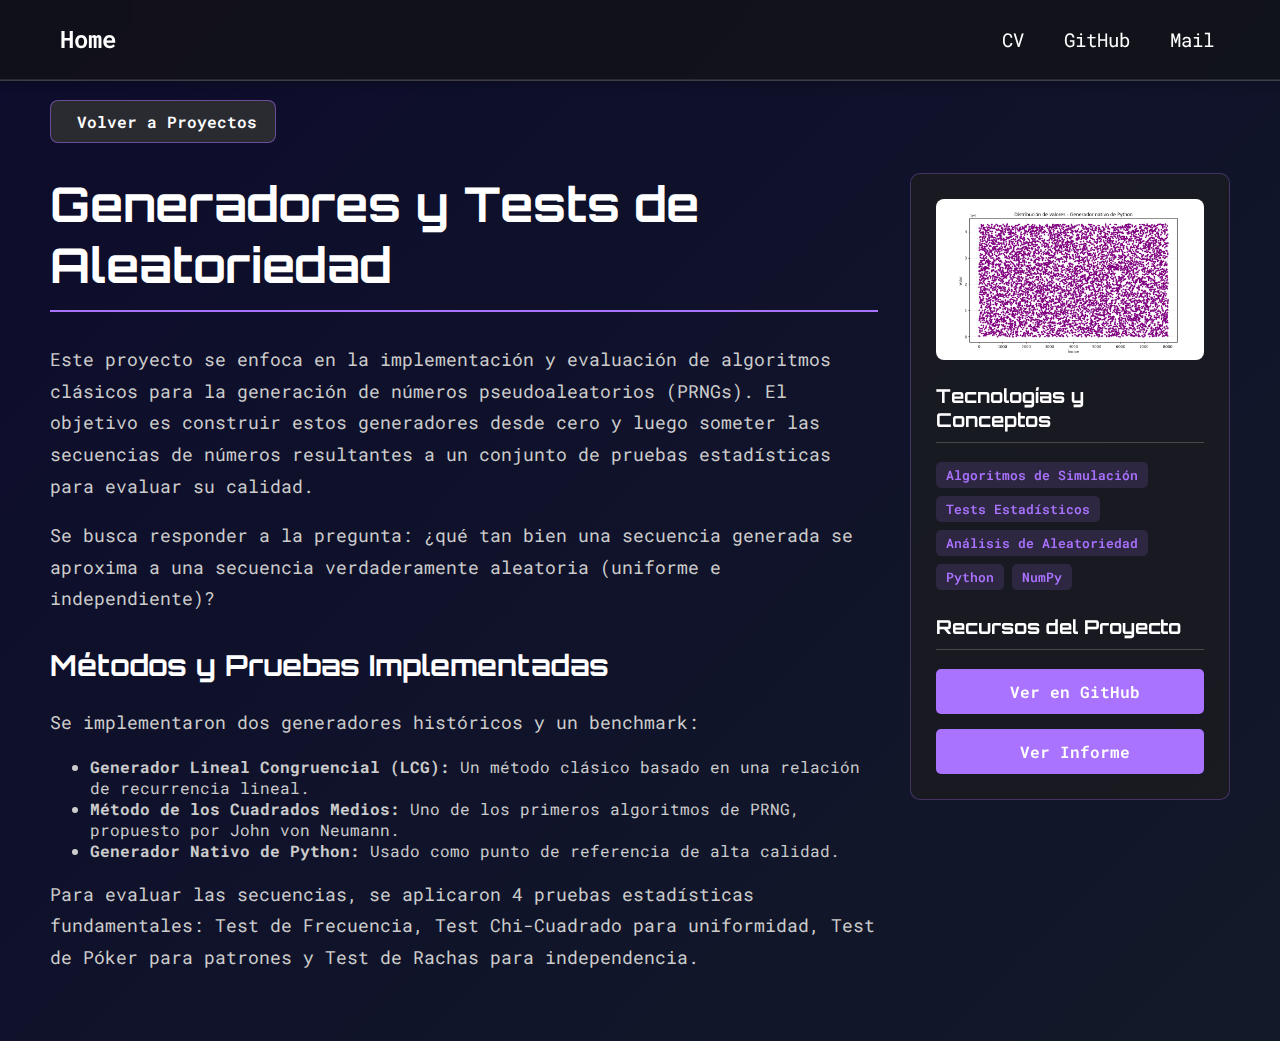
<file: generadores-pseudoaleatorios.html>
<!DOCTYPE html>
<html lang="es">
<head>
    <meta charset="UTF-8">
    <meta name="viewport" content="width=device-width, initial-scale=1.0">
    <title>Proyecto - Generadores Pseudoaleatorios</title>
    <link rel="stylesheet" href="style.css">
    <link rel="stylesheet" href="https://cdnjs.cloudflare.com/ajax/libs/font-awesome/6.5.2/css/all.min.css" integrity="sha512-SnH5WK+bZxgPHs44uWIX+LLJAJ9/2PkPKZ5QiAj6Ta86w+fsb2TkcmfRyVX3pBnMFcV7oQPJkl9QevSCWr3W6A==" crossorigin="anonymous" referrerpolicy="no-referrer" />
    <link rel="icon" type="image/png" href="img/favicon.png">
</head>
<body>

    <nav class="navbar">
        <div class="navbar-container">
            <a href="index.html" class="nav-logo">
                <i class="fa-solid fa-house"></i> Home
            </a>
            <ul class="nav-menu">
                <li class="nav-item">
                    <a href="assets/JuanIgnacioHigonet_CV.pdf" class="nav-links" download data-tooltip="Descargar CV">
                        <i class="fa-solid fa-file-arrow-down"></i> CV
                    </a>
                </li>
                <li class="nav-item">
                    <a href="https://github.com/JuaniHigo" class="nav-links" target="_blank" data-tooltip="Ver mis Repositorios">
                        <i class="fa-brands fa-github"></i> GitHub
                    </a>
                </li>
                 <li class="nav-item">
                    <a href="mailto:jhigonet89@gmail.com" class="nav-links" data-tooltip="Enviar Correo">
                        <i class="fa-solid fa-envelope"></i> Mail
                    </a>
                </li>
            </ul>
        </div>
    </nav>

     <a href="index.html#proyectos" class="back-to-projects-btn">
        <i class="fa-solid fa-arrow-left"></i> Volver a Proyectos
    </a>

    <div class="project-detail-container">
        <main class="project-content">
            <h1>Generadores y Tests de Aleatoriedad</h1>
            <p>Este proyecto se enfoca en la implementación y evaluación de algoritmos clásicos para la generación de números pseudoaleatorios (PRNGs). El objetivo es construir estos generadores desde cero y luego someter las secuencias de números resultantes a un conjunto de pruebas estadísticas para evaluar su calidad.</p>
            <p>Se busca responder a la pregunta: ¿qué tan bien una secuencia generada se aproxima a una secuencia verdaderamente aleatoria (uniforme e independiente)?</p>
            
            <h2>Métodos y Pruebas Implementadas</h2>
            <p>Se implementaron dos generadores históricos y un benchmark:</p>
            <ul>
                <li><strong>Generador Lineal Congruencial (LCG):</strong> Un método clásico basado en una relación de recurrencia lineal.</li>
                <li><strong>Método de los Cuadrados Medios:</strong> Uno de los primeros algoritmos de PRNG, propuesto por John von Neumann.</li>
                <li><strong>Generador Nativo de Python:</strong> Usado como punto de referencia de alta calidad.</li>
            </ul>
            <p>Para evaluar las secuencias, se aplicaron 4 pruebas estadísticas fundamentales: Test de Frecuencia, Test Chi-Cuadrado para uniformidad, Test de Póker para patrones y Test de Rachas para independencia.</p>
        </main>

        <aside class="project-sidebar">
            <img src="img/Python.png" alt="Gráfico de tests de aleatoriedad" class="sidebar-image">
            <h3>Tecnologías y Conceptos</h3>
            <div class="project-tech-list">
                <span>Algoritmos de Simulación</span>
                <span>Tests Estadísticos</span>
                <span>Análisis de Aleatoriedad</span>
                <span>Python</span>
                <span>NumPy</span>
            </div>
            
            <h3>Recursos del Proyecto</h3>
            <div class="project-links">
                <a href="https://github.com/JuaniHigo/Implemetacion-generador" class="btn-link" target="_blank">
                    <i class="fa-brands fa-github"></i> Ver en GitHub
                </a>
                <a href="https://github.com/JuaniHigo/Implemetacion-generador/blob/main/TP_2_1_Generadores_Pseudoaleatorios.pdf" class="btn-link" target="_blank">
                    <i class="fa-solid fa-file-pdf"></i> Ver Informe
                </a>
            </div>
        </aside>
    </div>

</body>
</html>
</file>
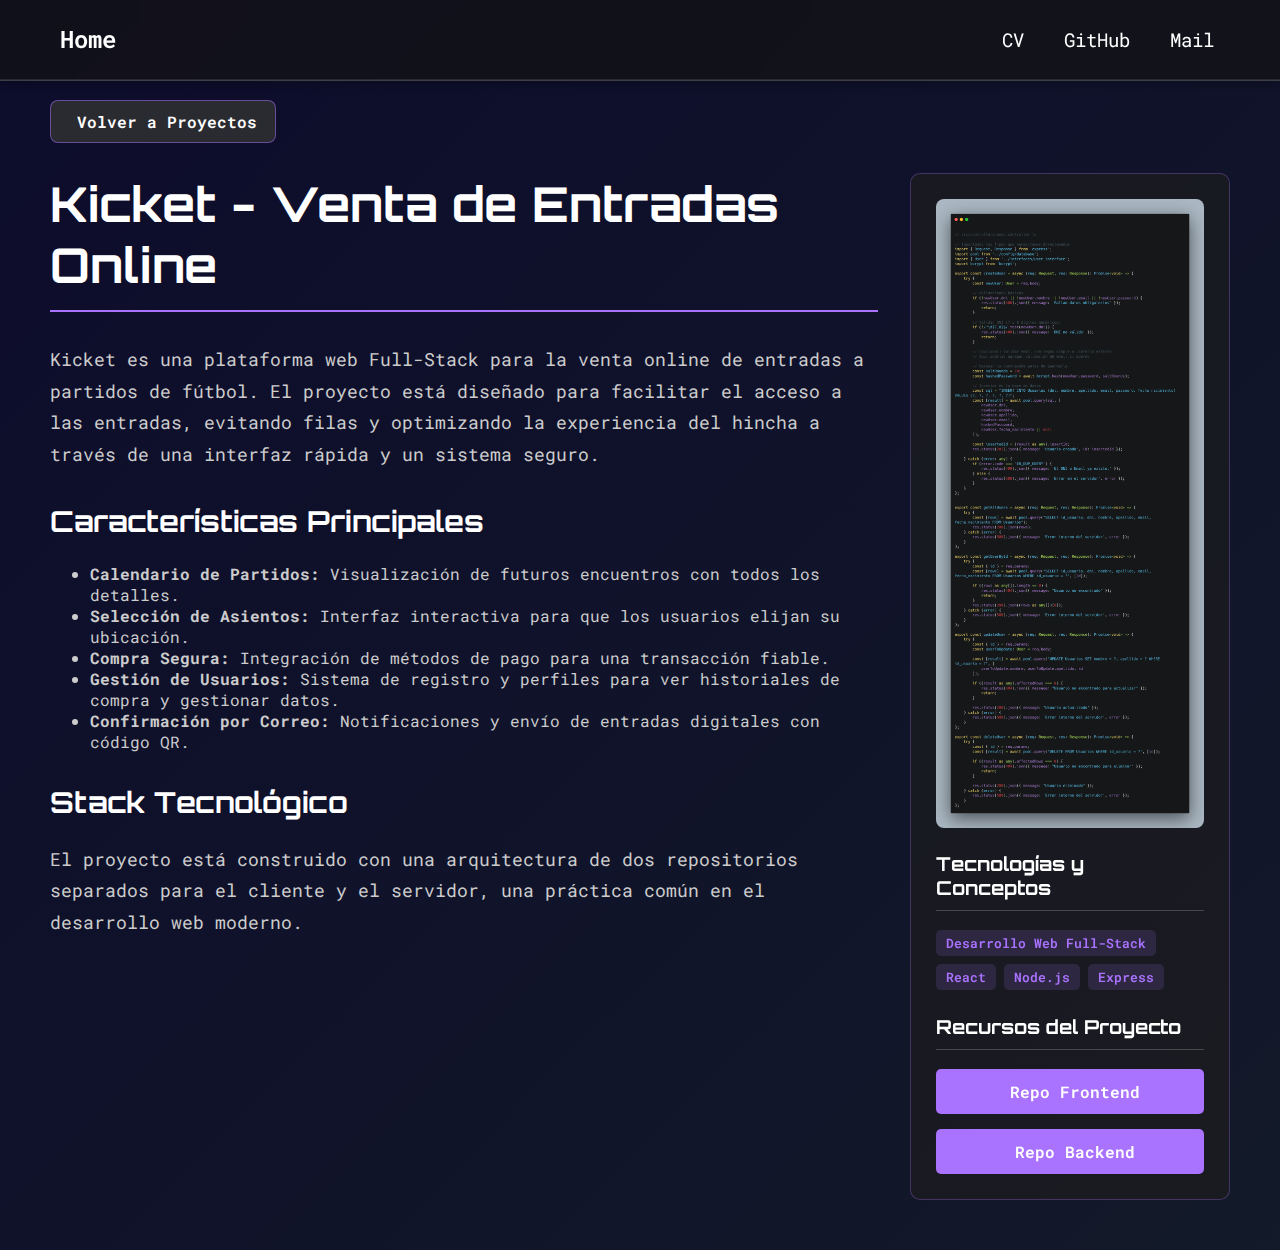
<file: kicket.html>
<!DOCTYPE html>
<html lang="es">
<head>
    <meta charset="UTF-8">
    <meta name="viewport" content="width=device-width, initial-scale=1.0">
    <title>Proyecto - Kicket</title>
    <link rel="stylesheet" href="style.css">
    <link rel="stylesheet" href="https://cdnjs.cloudflare.com/ajax/libs/font-awesome/6.5.2/css/all.min.css" integrity="sha512-SnH5WK+bZxgPHs44uWIX+LLJAJ9/2PkPKZ5QiAj6Ta86w+fsb2TkcmfRyVX3pBnMFcV7oQPJkl9QevSCWr3W6A==" crossorigin="anonymous" referrerpolicy="no-referrer" />
    <link rel="icon" type="image/png" href="img/favicon.png">
</head>
<body>

    <nav class="navbar">
        <div class="navbar-container">
            <a href="index.html" class="nav-logo">
                <i class="fa-solid fa-house"></i> Home
            </a>
            <ul class="nav-menu">
                <li class="nav-item">
                    <a href="assets/JuanIgnacioHigonet_CV.pdf" class="nav-links" download data-tooltip="Descargar CV">
                        <i class="fa-solid fa-file-arrow-down"></i> CV
                    </a>
                </li>
                <li class="nav-item">
                    <a href="https://github.com/JuaniHigo" class="nav-links" target="_blank" data-tooltip="Ver mis Repositorios">
                        <i class="fa-brands fa-github"></i> GitHub
                    </a>
                </li>
                 <li class="nav-item">
                    <a href="mailto:jhigonet89@gmail.com" class="nav-links" data-tooltip="Enviar Correo">
                        <i class="fa-solid fa-envelope"></i> Mail
                    </a>
                </li>
            </ul>
        </div>
    </nav>
    <a href="index.html#proyectos" class="back-to-projects-btn">
        <i class="fa-solid fa-arrow-left"></i> Volver a Proyectos
    </a>

    <div class="project-detail-container">
        <main class="project-content">
            <h1>Kicket - Venta de Entradas Online</h1>
            <p>
                Kicket es una plataforma web Full-Stack para la venta online de entradas a partidos de fútbol. El proyecto está diseñado para facilitar el acceso a las entradas, evitando filas y optimizando la experiencia del hincha a través de una interfaz rápida y un sistema seguro.
            </p>
            
            <h2>Características Principales</h2>
            <ul>
                <li><strong>Calendario de Partidos:</strong> Visualización de futuros encuentros con todos los detalles.</li>
                <li><strong>Selección de Asientos:</strong> Interfaz interactiva para que los usuarios elijan su ubicación.</li>
                <li><strong>Compra Segura:</strong> Integración de métodos de pago para una transacción fiable.</li>
                <li><strong>Gestión de Usuarios:</strong> Sistema de registro y perfiles para ver historiales de compra y gestionar datos.</li>
                <li><strong>Confirmación por Correo:</strong> Notificaciones y envío de entradas digitales con código QR.</li>
            </ul>

            <h2>Stack Tecnológico</h2>
            <p>
                El proyecto está construido con una arquitectura de dos repositorios separados para el cliente y el servidor, una práctica común en el desarrollo web moderno.
            </p>
        </main>

        <aside class="project-sidebar">
            <img src="img/carbon (1).png" alt="Mockup de la aplicación Kicket" class="sidebar-image">
            <h3>Tecnologías y Conceptos</h3>
            <div class="project-tech-list">
                <span>Desarrollo Web Full-Stack</span>
                <span>React</span>
                <span>Node.js</span>
                <span>Express</span>
            </div>
            
            <h3>Recursos del Proyecto</h3>
            <div class="project-links">
                <a href="https://github.com/JuaniHigo/TPDSW-frontend" class="btn-link" target="_blank">
                    <i class="fa-brands fa-react"></i> Repo Frontend
                </a>
                <a href="https://github.com/JuaniHigo/TPDSW-backend" class="btn-link" target="_blank">
                    <i class="fa-brands fa-node-js"></i> Repo Backend
                </a>
            </div>
        </aside>
    </div>

</body>
</html>
</file>
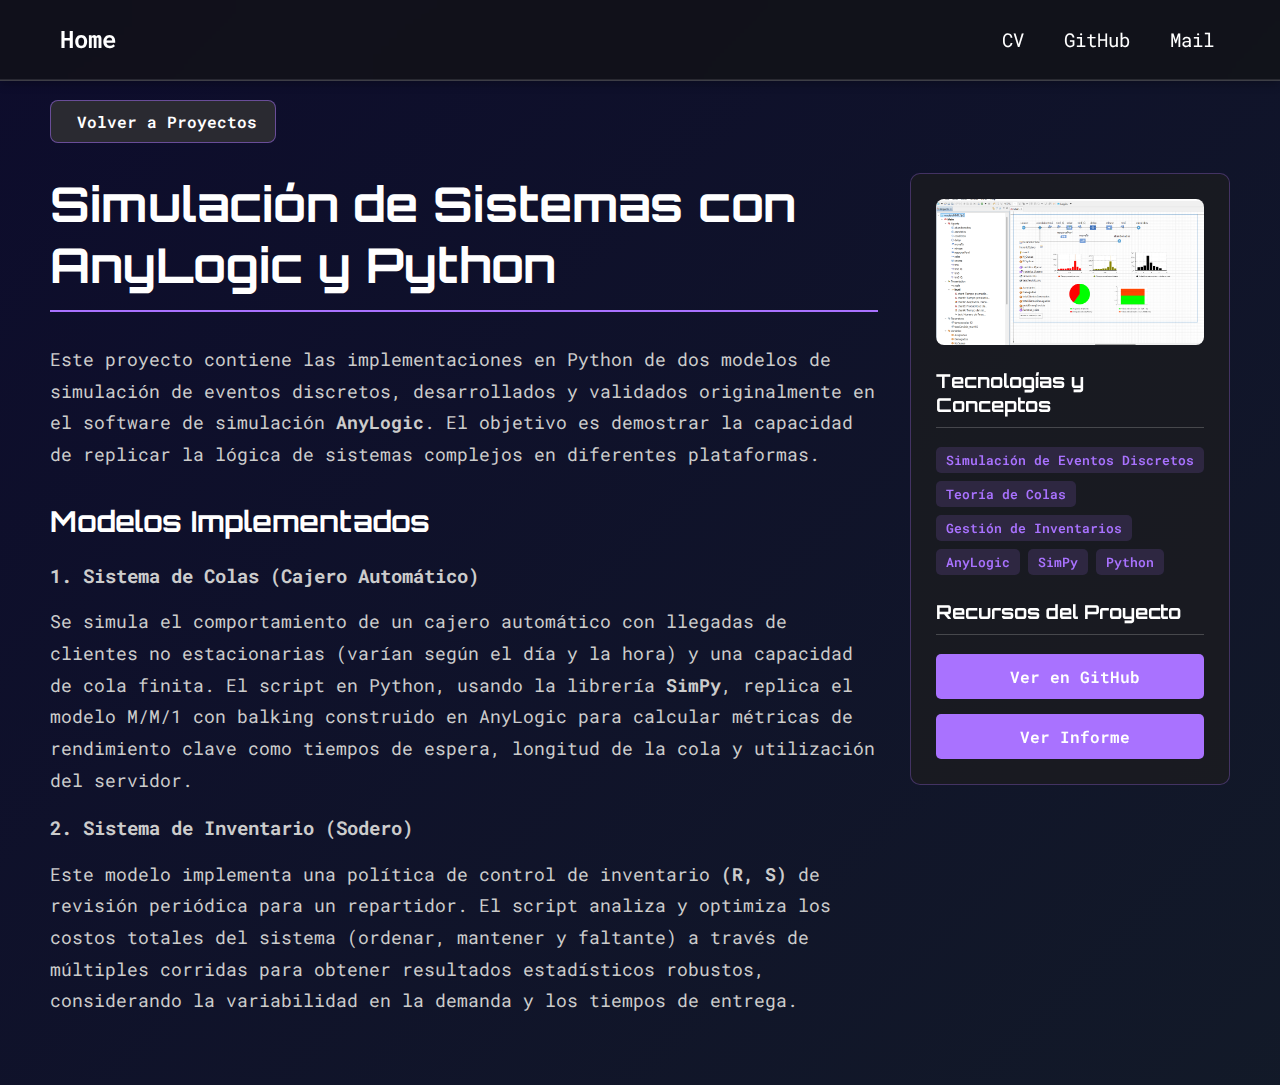
<file: simulacion-sistemas.html>
<!DOCTYPE html>
<html lang="es">
<head>
    <meta charset="UTF-8">
    <meta name="viewport" content="width=device-width, initial-scale=1.0">
    <title>Proyecto - Simulación de Sistemas</title>
    <link rel="stylesheet" href="style.css">
    <link rel="stylesheet" href="https://cdnjs.cloudflare.com/ajax/libs/font-awesome/6.5.2/css/all.min.css" integrity="sha512-SnH5WK+bZxgPHs44uWIX+LLJAJ9/2PkPKZ5QiAj6Ta86w+fsb2TkcmfRyVX3pBnMFcV7oQPJkl9QevSCWr3W6A==" crossorigin="anonymous" referrerpolicy="no-referrer" />
    <link rel="icon" type="image/png" href="img/favicon.png">
</head>
<body>

    <nav class="navbar">
        <div class="navbar-container">
            <a href="index.html" class="nav-logo">
                <i class="fa-solid fa-house"></i> Home
            </a>
            <ul class="nav-menu">
                <li class="nav-item">
                    <a href="assets/JuanIgnacioHigonet_CV.pdf" class="nav-links" download data-tooltip="Descargar CV">
                        <i class="fa-solid fa-file-arrow-down"></i> CV
                    </a>
                </li>
                <li class="nav-item">
                    <a href="https://github.com/JuaniHigo" class="nav-links" target="_blank" data-tooltip="Ver mis Repositorios">
                        <i class="fa-brands fa-github"></i> GitHub
                    </a>
                </li>
                 <li class="nav-item">
                    <a href="mailto:jhigonet89@gmail.com" class="nav-links" data-tooltip="Enviar Correo">
                        <i class="fa-solid fa-envelope"></i> Mail
                    </a>
                </li>
            </ul>
        </div>
    </nav>

    <a href="index.html#proyectos" class="back-to-projects-btn">
        <i class="fa-solid fa-arrow-left"></i> Volver a Proyectos
    </a>

    <div class="project-detail-container">
        <main class="project-content">
            <h1>Simulación de Sistemas con AnyLogic y Python</h1>
            <p>
                Este proyecto contiene las implementaciones en Python de dos modelos de simulación de eventos discretos, desarrollados y validados originalmente en el software de simulación <strong>AnyLogic</strong>. El objetivo es demostrar la capacidad de replicar la lógica de sistemas complejos en diferentes plataformas.
            </p>
            
            <h2>Modelos Implementados</h2>
            <h3>1. Sistema de Colas (Cajero Automático)</h3>
            <p>
                Se simula el comportamiento de un cajero automático con llegadas de clientes no estacionarias (varían según el día y la hora) y una capacidad de cola finita. El script en Python, usando la librería <strong>SimPy</strong>, replica el modelo M/M/1 con balking construido en AnyLogic para calcular métricas de rendimiento clave como tiempos de espera, longitud de la cola y utilización del servidor.
            </p>

            <h3>2. Sistema de Inventario (Sodero)</h3>
            <p>
                Este modelo implementa una política de control de inventario <strong>(R, S)</strong> de revisión periódica para un repartidor. El script analiza y optimiza los costos totales del sistema (ordenar, mantener y faltante) a través de múltiples corridas para obtener resultados estadísticos robustos, considerando la variabilidad en la demanda y los tiempos de entrega.
            </p>
        </main>

        <aside class="project-sidebar">
            <img src="img/proyecto-anylogic.jpg" alt="Modelo de simulación en AnyLogic" class="sidebar-image">
            <h3>Tecnologías y Conceptos</h3>
            <div class="project-tech-list">
                <span>Simulación de Eventos Discretos</span>
                <span>Teoría de Colas</span>
                <span>Gestión de Inventarios</span>
                <span>AnyLogic</span>
                <span>SimPy</span>
                <span>Python</span>
            </div>
            
            <h3>Recursos del Proyecto</h3>
            <div class="project-links">
                <a href="https://github.com/JuaniHigo/Simulacion-eventos-discretos" class="btn-link" target="_blank">
                    <i class="fa-brands fa-github"></i> Ver en GitHub
                </a>
                <a href="https://github.com/JuaniHigo/Simulacion-eventos-discretos/blob/main/TP_3_Simulaci%C3%B3n_de_un_modelo_MM1_e_Inventario.pdf" class="btn-link" target="_blank">
                    <i class="fa-solid fa-file-pdf"></i> Ver Informe
                </a>
            </div>
        </aside>
    </div>

</body>
</html>
</file>
<file: style.css>
/* Importa las fuentes que estás usando */
@import url('https://fonts.googleapis.com/css2?family=Orbitron:wght@400..900&display=swap');
@import url('https://fonts.googleapis.com/css2?family=Roboto+Mono:ital,wght@0,100..700;1,100..700&display=swap');

html {
    scroll-behavior: smooth;
}

/* --- Estilos Generales --- */
body {
   margin: 0;
    color: #ffffff;
    font-family: "Orbitron", sans-serif;
    
    /* NUEVO GRADIENTE: Usa solo tonos oscuros para un efecto sutil */
    background: linear-gradient(135deg, #0d0c2c, #141e27, #111111, #000000);
    background-size: 400% 400%;
    animation: moveGradient 8s ease infinite;
}

/* --- Barra de Navegación --- */
.navbar {
    background: rgba(18, 18, 20, 0.7);
    backdrop-filter: blur(10px);
    -webkit-backdrop-filter: blur(10px);
    height: 80px;
    display: flex;
    justify-content: center;
    align-items: center;
    font-size: 1.2rem;
    position: fixed;
    top: 0;
    left: 0;
    width: 100%;
    z-index: 999;
    border-bottom: 1px solid rgba(255, 255, 255, 0.1);
    box-shadow: 0 2px 10px rgba(0, 0, 0, 0.3);
}

.navbar-container {
    display: flex;
    justify-content: space-between;
    height: 80px;
    width: 100%;
    max-width: 1300px;
    padding: 0 50px;
    font-family: "Roboto Mono", monospace;
    border-bottom: 2px solid rgba(255, 255, 255, 0.1);
}

.nav-logo {
    color: #fff;
    display: flex;
    align-items: center;
    text-decoration: none;
    font-size: 1.5rem;
    font-weight: 600;
    transition: color 0.3s ease;
    font-family: "Roboto Mono", monospace;
}

.nav-logo:hover {
    color: #a972ff;
}

.nav-logo .fa-house {
    margin-right: 10px;
}

.nav-menu {
    display: flex;
    align-items: center;
    list-style: none;
    text-align: center;
    margin: 0;
    padding: 0;
}

.nav-item {
    height: 80px;
    position: relative;
}

.nav-links {
    color: #fff;
    display: flex;
    align-items: center;
    text-decoration: none;
    padding: 0 1rem;
    height: 100%;
    transition: all 0.3s ease;
    border-bottom: 3px solid transparent;
}

.nav-links:hover {
    color: #a972ff;
    border-bottom: 3px solid #a972ff;
}

.nav-links i {
    margin-right: 8px;
    font-size: 1.3rem;
}

.nav-links::after {
    content: attr(data-tooltip); /* Toma el texto del atributo data-tooltip del HTML */
    position: absolute;
    bottom: -35px; /* Lo posiciona 35px debajo del item */
    left: 50%;
    transform: translateX(-50%); /* Lo centra horizontalmente */
    
    /* Estilos de la "burbuja" del tooltip */
    background-color: #0d0c2c;
    color: #fff;
    padding: 5px 10px;
    border-radius: 5px;
    font-size: 0.8rem;
    font-family: "Roboto Mono", monospace;
    white-space: nowrap; /* Evita que el texto se parta en dos líneas */
    
    /* Por defecto, el tooltip está oculto y ligeramente desplazado */
    opacity: 0;
    visibility: hidden;
    transform: translateX(-50%) translateY(10px);
    transition: opacity 0.3s ease, transform 0.3s ease;
}

/* 3. Mostramos el tooltip cuando pasamos el ratón por encima del .nav-item */
.nav-item:hover .nav-links::after {
    opacity: 1;
    visibility: visible;
    transform: translateX(-50%) translateY(0); /* Vuelve a su posición original */
}

/* --- Sección de Bienvenida (Hero) --- */
.hero-section {
    min-height: 100vh;
    display: flex;
    justify-content: center;
    align-items: center;
    position: relative;
    padding: 80px 20px;
    box-sizing: border-box;
}

/* --- Caja Principal --- */
.main-container {
    width: 80%;
    max-width: 900px;
    padding: 30px;
    padding-bottom: 20px;
    background-color: rgba(28, 28, 30, 0.7);
    border-radius: 15px;
    color: #ffffff;
    box-shadow: 0 0 40px -5px rgba(13, 12, 44, 0.2);
    display: flex;
    flex-direction: column;
    align-items: flex-start;
    transition: all 0.3s ease;
    z-index: 90;
}

.profile-header {
    display: flex;
    align-items: center;
    width: 100%;
    margin-bottom: 0px;
}

.avatar-container {
    margin-right: 30px;
    flex-shrink: 0;
}

.avatar {
    width: 160px;
    height: 160px;
    border-radius: 50%;
    object-fit: cover;
    box-shadow: 0 2px 5px rgba(0, 0, 0, 0.3);
    transition: transform 0.3s ease, box-shadow 0.3s ease;
}

/* NUEVA REGLA: Define lo que pasa al pasar el ratón por el avatar */
.avatar:hover {
    /* Lo agrandamos un 5% */
    transform: scale(1.05);

    /* Le añadimos un resplandor violeta, manteniendo la sombra oscura */
    box-shadow: 0 4px 15px rgba(0, 0, 0, 0.5), 0 0 25px rgba(169, 114, 255, 0.8);
}

.greeting-container {
    display: flex;
    align-items: center;
    font-family: 'Segoe UI', Roboto, Oxygen, Ubuntu, Cantarell, 'Open Sans', 'Helvetica Neue', sans-serif;
    transition: opacity 0.5s ease-in-out;
}

.hidden {
    opacity: 0;
}
.hand {
    font-size: 2.8rem;
    margin-right: 15px;
    animation: wave-animation 2.5s infinite;
    transform-origin: 70% 70%;
    display: inline-block;
}

.greeting-text {
    font-size: 2.5rem;
    margin: 0;
    white-space: nowrap;
    overflow: hidden;
    border-right: .15em solid orange;
}

.animate-typing {
    animation: 
        typing 3s steps(13, end),
        blink-caret .75s step-end infinite;
}

.intro-text-wrapper {
    padding-left: 275px; 
    width: 100%;
    box-sizing: border-box;
    font-family: Arial, Helvetica, sans-serif;
}

.introduction-text {
    font-size: 1.1rem;
    line-height: 1.7;
    color: #cccccc;
    margin: 0;
}

.introduction-text + .introduction-text {
    margin-top: 20px;
}

.introduction-text a {
    color: #4dabf7;
    text-decoration: none;
    font-weight: 600;
    transition: color 0.3s ease;
}

.introduction-text a:hover {
    color: #ffffff;
    text-decoration: underline;
}

/* --- Flecha de Scroll --- */
.scroll-down {
    position: absolute;
    bottom: 20px;
    left: 50%;
    transform: translateX(-50%);
    text-align: center;
    z-index: 10;
}

.scroll-down a {
    color: #fff;
    text-decoration: none;
    display: flex;
    flex-direction: column;
    align-items: center;
    transition: opacity 0.3s ease;
}

.scroll-down a:hover {
    opacity: 0.8;
}

.scroll-down .fa-chevron-down {
    font-size: 1.0rem; 
    width: 23px;
    height: 23px;
    border: 2px solid #ffffff;
    border-radius: 50%;
    background-color: rgba(0, 0, 0, 0.5);
    display: flex;
    justify-content: center;
    align-items: center;
    animation: bounce 1.5s infinite;
}

.scroll-down p {
    font-size: 0.9rem;
    margin-top: 10px; /* Le damos un poco más de espacio */
    font-family: "Roboto Mono", monospace;
    color: #ffffff;
    letter-spacing: 1px;
}

/* --- Secciones de Contenido --- */
.page-content {
    /* Contenedor para las secciones que fluyen */
}

.section {
    padding: 6rem 2rem;
    text-align: center;
}

.section-header{
    display: flex;
    justify-content: space-between;
    align-items: center;
    width: 100%; /* Ocupa todo el ancho */
}


.left-aligned-title {
    text-align: left;
    padding-left: 50px;
    padding-right: 50px;
}

.left-aligned-title h2 {
    font-family: "Roboto Mono", monospace;
    font-size: 2.2rem;
    text-transform: none;
    letter-spacing: 1px;
    border-bottom: none;
    margin-bottom: 5rem;
    display: inline-block;
    margin-bottom: 0
}

.left-aligned-title h2 span {
    display: inline-block;
    padding-bottom: 10px;
    background-image: linear-gradient(to right, transparent, white 20%, white 80%, transparent);
    background-size: 100% 2px;
    background-position: 0 100%;
    background-repeat: no-repeat;
}
/* --- Estilo para el Párrafo de Introducción de las Secciones --- */

.section-intro {
    font-family: "Roboto Mono", monospace; /* Fuente más legible para textos largos */
    font-size: 1.1rem;
    line-height: 1.7; /* Espaciado entre líneas para facilitar la lectura */
    color: #cccccc; /* Un color de texto un poco más suave que el blanco puro */
    max-width: 80ch; /* Limita el ancho de línea para que no sea muy largo y difícil de leer */
    margin-top: -3rem; /* Reduce el espacio que deja el h2 para acercar el texto */
    margin-bottom: 4rem; /* Espacio antes de que empiecen las tarjetas de proyectos */
}

/* --- Estilos para la Nota Desplegable --- */

/* Contenedor principal de la nota */
.note-container {
    position: relative; /* Clave para posicionar el contenido desplegable */
    display: inline-block; /* Se ajusta al tamaño del ícono */
}

/* El ícono y texto visibles */
.note-icon {
    display: flex;
    align-items: center;
    gap: 10px; /* Espacio entre el ícono y el texto */
    padding: 10px 15px;
    background-color: rgba(45, 45, 50, 0.9);
    border: 1px solid rgba(169, 114, 255, 0.5);
    border-radius: 8px;
    cursor: pointer;
    font-family: "Roboto Mono", monospace;
    transition: background-color 0.3s ease;
}

.note-icon:hover {
    background-color: rgba(60, 60, 65, 0.9);
}

.note-icon i {
    color: #a972ff; /* Color violeta para el ícono */
}

/* El panel de contenido que se despliega */
.note-content {
    position: absolute;
    top: 100%; /* Se posiciona justo debajo del ícono */
    left: 0;
    margin-top: 10px; /* Pequeño espacio entre el ícono y la nota */
    
    /* Estilos del panel */
    background-color: #0d0c2c;
    border: 1px solid rgba(169, 114, 255, 0.7);
    border-radius: 8px;
    padding: 20px;
    width: 350px; /* Ancho de la nota */
    box-shadow: 0 5px 15px rgba(0, 0, 0, 0.4);

    /* Oculto por defecto, con una pequeña animación */
    opacity: 0;
    visibility: hidden;
    transform: translateY(-10px);
    transition: opacity 0.3s ease, transform 0.3s ease;
    z-index: 100;
     max-width: 300px; /* Limita el ancho máximo de la nota */
    overflow-x: auto;
}

/* Clase que se añadirá con JS para mostrar la nota */
.note-content.visible {
    opacity: 1;
    visibility: visible;
    transform: translateY(0);
}

.note-content p {
    font-family: "Roboto Mono", monospace;
    font-size: 1rem;
    line-height: 1.6;
    color: #cccccc;
    margin: 0;
}

/* --- Estilos para la Grilla de Proyectos --- */
.projects-grid {
    display: grid;
    /* Creamos una grilla explícita de 2 columnas */
    grid-template-columns: repeat(2, 1fr); 
    gap: 2rem;
    width: 100%;
    margin-top: 4rem;
}

/* Posicionamos la primera tarjeta en la celda superior izquierda */
#proyecto-1 {
    grid-column: 1;
    grid-row: 1;
}

/* Posicionamos la segunda tarjeta en la celda inferior izquierda */
#proyecto-2 {
    grid-column: 1;
    grid-row: 2;
}

/* Posicionamos la tercera tarjeta en la celda superior derecha */
#proyecto-3 {
    grid-column: 2;
    grid-row: 1;
}

/* --- Estilos para cada Tarjeta de Proyecto --- */
.project-card {
    background-color: rgba(28, 28, 30, 0.9);
    border-radius: 10px;
    overflow: hidden; /* Asegura que la imagen respete los bordes redondeados */
    text-decoration: none; /* Quita el subrayado del enlace */
    color: #ffffff;
    display: flex;
    flex-direction: column;
    border: 1px solid rgba(169, 114, 255, 0.3);
    transition: transform 0.3s ease, box-shadow 0.3s ease;
}

.project-card:hover {
    transform: translateY(-10px); /* La tarjeta se "levanta" al pasar el mouse */
    box-shadow: 0 10px 30px rgba(169, 114, 255, 0.4); /* Resplandor violeta */
}

.project-image {
    width: 100%;
    height: 160px;
    object-fit: cover; /* La imagen cubre el espacio sin deformarse */
}

.project-info {
    padding: 20px;
    display: flex;
    flex-direction: column;
    flex-grow: 1; /* Hace que este div ocupe el espacio sobrante */
    justify-content: space-between; 
}

.project-title {
    font-family: "Orbitron", sans-serif;
    font-size: 1.3rem;
    margin: 0 0 10px 0;
}

.project-tech-list {
    display: flex;
    flex-wrap: wrap;
    gap: 8px;
    margin-top: 15px;
}

.project-tech-list span {
    background-color: rgba(169, 114, 255, 0.15);
    color: #a972ff;
    padding: 5px 10px;
    border-radius: 5px;
    font-size: 0.8rem;
    font-family: "Roboto Mono", monospace;
    font-weight: 600;
}

/* --- Estilos para la Página de Detalle de Proyecto --- */

/* --- Estilos para la Página de Detalle de Proyecto --- */

/* 1. Devolvemos la grilla al contenedor principal */
.project-detail-container {
    display: grid;
    grid-template-columns: 1fr 320px; /* Columna flexible y barra de 320px */
    gap: 2rem; /* Espacio entre columnas */
    
    max-width: 1400px;
    margin: 0 auto;
    padding: 30px 50px 50px 50px;
    align-items: start;
}

/* 2. Quitamos el margen derecho del contenido principal */
.project-content {
    color: #cccccc;
    font-family: "Roboto Mono", monospace;
    /* margin-right: 370px; <-- BORRAMOS ESTA LÍNEA */
}

/* 3. Reemplazamos 'fixed' por 'sticky' en la barra lateral */
.project-sidebar {
    position: sticky; /* <-- LA PROPIEDAD CLAVE */
    top: 120px; /* Se "pegará" a 120px del borde superior al hacer scroll */

    /* Ya no necesita ancho ni posición fijos porque la grilla se los da */
    /* width: 320px; <-- BORRAMOS ESTA LÍNEA */
    /* right: 50px; <-- BORRAMOS ESTA LÍNEA */

    /* Mantenemos el resto de los estilos */
    background-color: rgba(28, 28, 30, 0.7);
    padding: 25px;
    border-radius: 10px;
    border: 1px solid rgba(169, 114, 255, 0.3);
}

.project-content h1 {
    font-family: "Orbitron", sans-serif;
    font-size: 3rem;
    color: #ffffff;
    border-bottom: 2px solid #a972ff;
    padding-bottom: 15px;
    margin-top: 0;
}

.project-content h2 {
    font-family: "Orbitron", sans-serif;
    font-size: 1.8rem;
    color: #ffffff;
    margin-top: 2rem;
}

.project-content p {
    line-height: 1.8;
    font-size: 1.1rem;
}


.sidebar-image {
    width: 100%;
    border-radius: 8px;
    margin-bottom: 20px;
}

.project-sidebar h3 {
    font-family: "Orbitron", sans-serif;
    font-size: 1.2rem;
    color: #ffffff;
    border-bottom: 1px solid rgba(255, 255, 255, 0.2);
    padding-bottom: 10px;
    margin-top: 0;
}

/* Reutilizamos la lista de tecnologías de la tarjeta */
.project-sidebar .project-tech-list {
    margin-top: 15px;
    margin-bottom: 25px;
}

.project-links {
    display: flex;
    flex-direction: column;
    gap: 15px;
}

.btn-link {
    display: flex;
    align-items: center;
    justify-content: center;
    padding: 12px;
    background-color: #a972ff;
    color: #ffffff;
    text-decoration: none;
    border-radius: 5px;
    font-family: "Roboto Mono", monospace;
    font-weight: 600;
    transition: background-color 0.3s ease;
}

.btn-link:hover {
    background-color: #8c5dd9;
}

.btn-link i {
    margin-right: 10px;
}

.back-to-projects-btn {
    display: inline-block; /* Permite darle padding y margen */
    margin: 100px 0 0 50px; /* Margen: 100px arriba (para bajarlo de la navbar), 0 derecha, 0 abajo, 50px izquierda */
    padding: 10px 18px;
    background-color: rgba(45, 45, 50, 0.9);
    color: #ffffff;
    text-decoration: none;
    font-family: "Roboto Mono", monospace;
    font-weight: 600;
    border-radius: 8px;
    border: 1px solid rgba(169, 114, 255, 0.5);
    transition: all 0.3s ease;
}

.back-to-projects-btn:hover {
    background-color: #a972ff;
    color: #0d0c2c;
    border-color: #a972ff;
}

.back-to-projects-btn i {
    margin-right: 8px;
}

/* --- Estilos para la Línea de Tiempo de Educación --- */

.timeline {
    position: relative;
    max-width: 900px;
    margin: 0 auto;
}

.educacion-wrapper {
    position: relative;
    padding-top: 30px; /* espacio entre el título y la línea */
}

/* Cambiá el top de la línea vertical */
.timeline::after {
    content: '';
    position: absolute;
    width: 3px;
    background-color: #a972ff;
    top: 0px; /* este valor lo ajustás para que arranque desde justo debajo del subrayado del h2 */
    bottom: 0;
    left: 22.5px;
}


/* Contenedor para cada evento de la línea de tiempo */
.timeline-item {
    padding: 40px 40px;
    position: relative;
    background-color: inherit;
    width: 100%;
    padding-left: 70px; /* Espacio a la izquierda del contenido */
    padding-bottom: 50px;
}

/* El punto en la línea de tiempo */
.timeline-item::before {
    content: '';
    position: absolute;
    width: 20px;
    height: 20px;
    right: auto;
    left: 11.5px; /* Centra el punto en la línea (20px/2 + 1.5px de la línea) */
    top: 118px;
    background-color: #141e27;
    border: 3px solid #a972ff;
    border-radius: 50%;
    z-index: 1;
}

/* La caja con el contenido */
.timeline-content {
    padding: 20px 30px;
    background-color: rgba(28, 28, 30, 0.9);
    border: 1px solid rgba(169, 114, 255, 0.3);
    position: relative;
    border-radius: 8px;
}

.timeline-date {
    font-family: "Roboto Mono", monospace;
    font-weight: 600;
    color: #a972ff;
    margin-bottom: 10px;
    display: inline-block;
}

.timeline-content h3 {
    margin-top: 0;
    font-family: "Orbitron", sans-serif;
    font-size: 1.5rem;
}

.timeline-content h4 {
    margin: 5px 0;
    font-family: "Roboto Mono", monospace;
    color: #cccccc;
    font-size: 1rem;
    font-weight: normal;
}

.timeline-content p {
    margin: 10px 0 0 0;
    font-family: "Roboto Mono", monospace;
    font-size: 0.9rem;
    color: #bbbbbb;
    line-height: 1.6;
}

.contacto-contenido {
    display: flex; /* Activa Flexbox */
    align-items: center; /* Centra los items verticalmente */
    gap: 3rem; /* Espacio entre la foto y el texto */
    margin-top: 40px;
    max-width: 900px; /* Ajustamos el ancho máximo */
    margin-left: auto;
    margin-right: auto;
}

.contact-photo-container {
    flex-shrink: 0; /* Evita que la foto se encoja */
}

.contact-photo {
    width: 180px;
    height: 180px;
    border-radius: 50%; /* La hacemos circular */
    object-fit: cover;
    border: 4px solid #a972ff; /* Borde violeta para que combine */
    box-shadow: 0 4px 15px rgba(0, 0, 0, 0.4);
}

.contact-text-container {
    text-align: left; /* Alineamos el texto a la izquierda */
}
.mensaje-contacto {
    font-family: "Roboto Mono", monospace;
    font-size: 1rem;
    color: #bbbbbb;
    line-height: 1.8;
   margin-bottom: 15px; /* Ajustamos el margen */
}


.contacto-botones {
    margin-top: 25px;
    /* Los botones ahora se alinean a la izquierda con el texto */
    text-align: left; 
}

/* --- Media Query para Responsividad en Celulares --- */
@media (max-width: 768px) {
    .contacto-contenido {
        flex-direction: column; /* Apila la foto y el texto verticalmente */
        text-align: center; /* Centra todo en móvil */
    }

    .contact-text-container {
        text-align: center; /* Centra el texto y los botones */
    }

    .contacto-botones {
        text-align: center;
    }
}

.btn-contacto {
  display: inline-block;
  margin: 10px 15px;
  padding: 14px 28px;
  background-color: #a972ff;
  color: #ffffff;
  font-family: "Roboto Mono", monospace;
  font-size: 0.95rem;
  text-decoration: none;
  border-radius: 12px;
  box-shadow: 0 4px 10px rgba(169, 114, 255, 0.3);
  transition: all 0.3s ease;
}

.btn-contacto:hover {
  background-color: #8a5dd8;
  box-shadow: 0 6px 16px rgba(169, 114, 255, 0.45);
  transform: translateY(-3px);
}


.site-footer {
    text-align: center;
    padding: 2rem 0;
    margin-top: 4rem;
    color: #888;
    font-family: "Roboto Mono", monospace;
    font-size: 0.9rem;
    border-top: 1px solid rgba(255, 255, 255, 0.1);
}

/* --- Estilos para la Grilla de Tecnologías --- */
.tech-grid {
    display: flex;
    flex-wrap: wrap;
    justify-content: center;
    gap: 1.5rem;
    max-width: 1000px;
    margin: 4rem auto 0 auto;
}

.tech-item {
    background-color: rgba(28, 28, 30, 0.9);
    border: 1px solid rgba(169, 114, 255, 0.2);
    border-radius: 10px;
    width: 120px;
    padding: 20px 10px;
    display: flex;
    flex-direction: column;
    align-items: center;
    gap: 15px;
    text-align: center;
    transition: all 0.3s ease;
}

.tech-item:hover {
    transform: translateY(-8px);
    background-color: #1c1c1e;
    border-color: #a972ff;
}

.tech-item img {
    height: 50px;
    width: auto;
}

.tech-item span {
    font-family: "Roboto Mono", monospace;
    font-size: 0.9rem;
    color: #cccccc;
}

/* --- Animaciones (Keyframes) --- */

/* (NUEVO) Animación para el gradiente del fondo */
@keyframes moveGradient {
    0% { background-position: 0% 50%; }
    50% { background-position: 100% 50%; }
    100% { background-position: 0% 50%; }
}

@keyframes wave-animation {
    0% { transform: rotate( 0.0deg) } 10% { transform: rotate(14.0deg) } 20% { transform: rotate(-8.0deg) } 30% { transform: rotate(14.0deg) } 40% { transform: rotate(-4.0deg) } 50% { transform: rotate(10.0deg) } 60% { transform: rotate( 0.0deg) } 100% { transform: rotate( 0.0deg) }
}

@keyframes typing {
    from { width: 0 } to { width: 100% }
}

@keyframes blink-caret {
    from, to { border-color: transparent } 50% { border-color: orange; }
}

@keyframes bounce {
    0%, 20%, 50%, 80%, 100% { transform: translateY(0); }
    40% { transform: translateY(-10px); }
    60% { transform: translateY(-5px); }
}
</file>
